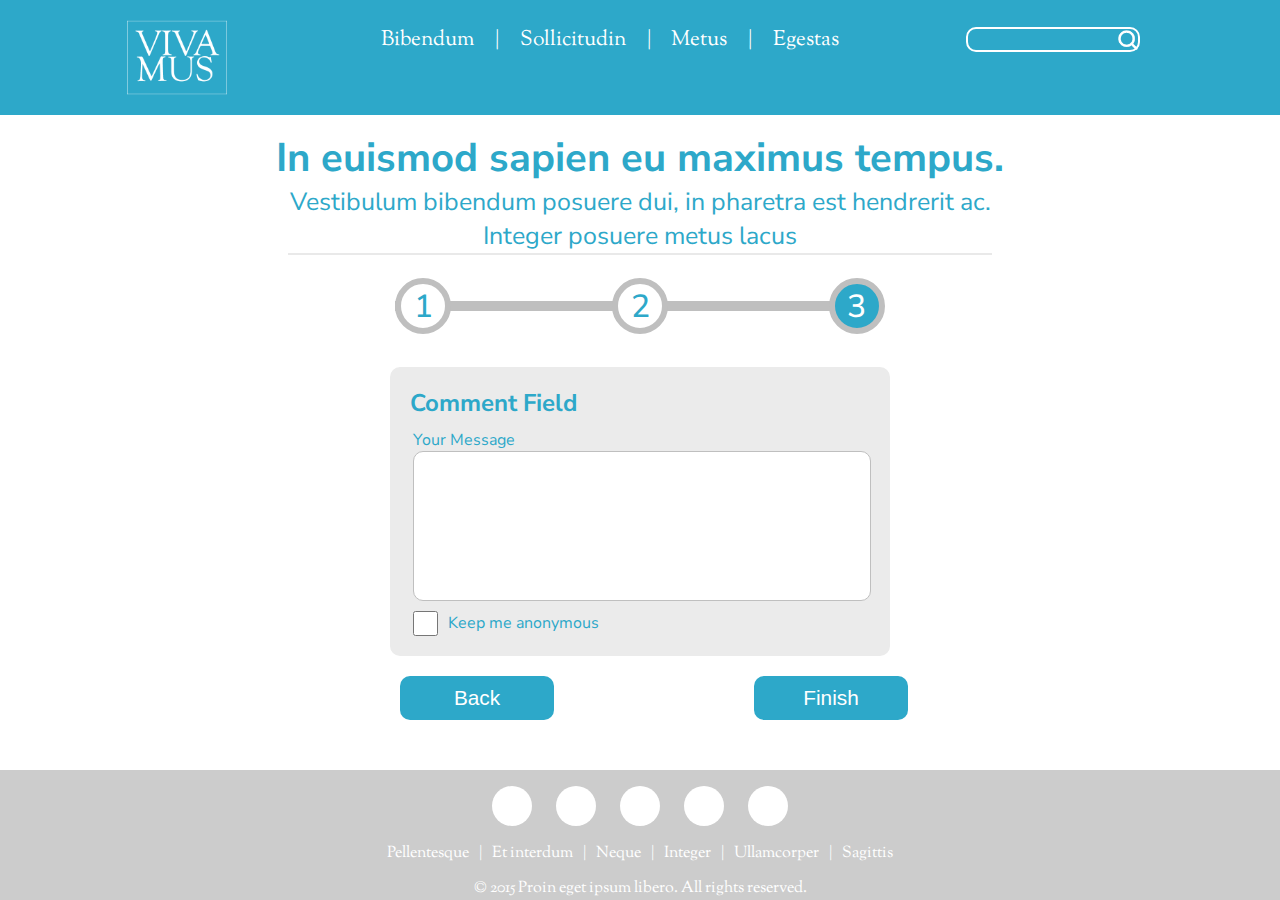
<file: comment-form.html>
<!DOCTYPE html>
<html lang="en">
<head>
    <meta charset="UTF-8">
    <meta name="viewport" content="width=device-width, initial-scale=1.0">
    <title>Comment-Field</title>
    <link rel="stylesheet" href="assets/css/comment-form.css">

</head>
<body>
    <header>
        <img src="assets/imgs/VIVA_LOGO.png" alt="Vivamus logo">

        <nav>
            <ul class="navbar">
                <li>Bibendum    </li>
                <li class="remove-later">|</li>
                <li>Sollicitudin</li>
                <li class="remove-later">|</li>
                <li>Metus</li>
                <li class="remove-later">|</li>
                <li>Egestas</li>
            </ul>
        </nav>

        <div class="search">
            <input type="text" aria-label="Search">
            <img src="assets/imgs/ICON_MAGNIFYING.png" alt="Search icon">
        </div>
    </header>

    <main>
        <section>
            <h1>In euismod sapien eu maximus tempus.</h1>
            <p>Vestibulum bibendum posuere dui, in pharetra est hendrerit ac.</p>
            <p>Integer posuere metus lacus</p>
            <hr>

            <div class="container">
                <div class="horizontalLine"></div>
                <div class="progress">
                    <div class="rounds">
                        <div class="round">
                            <h1>1</h1>
                        </div>
                        <div class="round">
                            <h1>2</h1>
                        </div>
                        <div class="round  active">
                            <h1>3</h1>
                        </div>
                    </div>
                </div>
                <div class="information-form">
                    <h2>Comment Field</h2>
                    <form action="" id="form-comme">
                        <div class="fullname">
                            <div class="input-group">
                                <label for="message">Your Message</label>
                                <input type="text" id="your-message" name="your-message" required>
                                
                                <div class="check-box">
                                    <input type="checkbox" id="keep-me" name="keep-me">
                                    <label for="keep-me">Keep me anonymous</label>
                                </div>
                               
                            </div>
                        </div>
                    </form>
                </div>
            </div>
        </section>
        <div class="button-container">
            <button type="button"  id="back" onclick="openPaymentForm()">Back</button>
            <button type="button"  id="finish" >Finish</button>
        </div>
    </main>

    <footer>
        <div class="rounds">
            <div class="round"></div>
            <div class="round"></div>
            <div class="round"></div>
            <div class="round"></div>
            <div class="round"></div>
        </div>
        <nav>
            <ul>
                <li>Pellentesque</li>
                <li>|</li>
                <li>Et interdum</li>
                <li>|</li>
                <li>Neque</li>
                <li>|</li>
                <li>Integer</li>
                <li>|</li>
                <li>Ullamcorper</li>
                <li>|</li>
                <li>Sagittis</li>
            </ul>
        </nav>
        <div class="copyright">
            <p>&copy; 2015 Proin eget ipsum libero. All rights reserved.</p>
        </div>
    </footer>
    <script src="assets/js/index.js"></script>
</body>
</html>
</file>
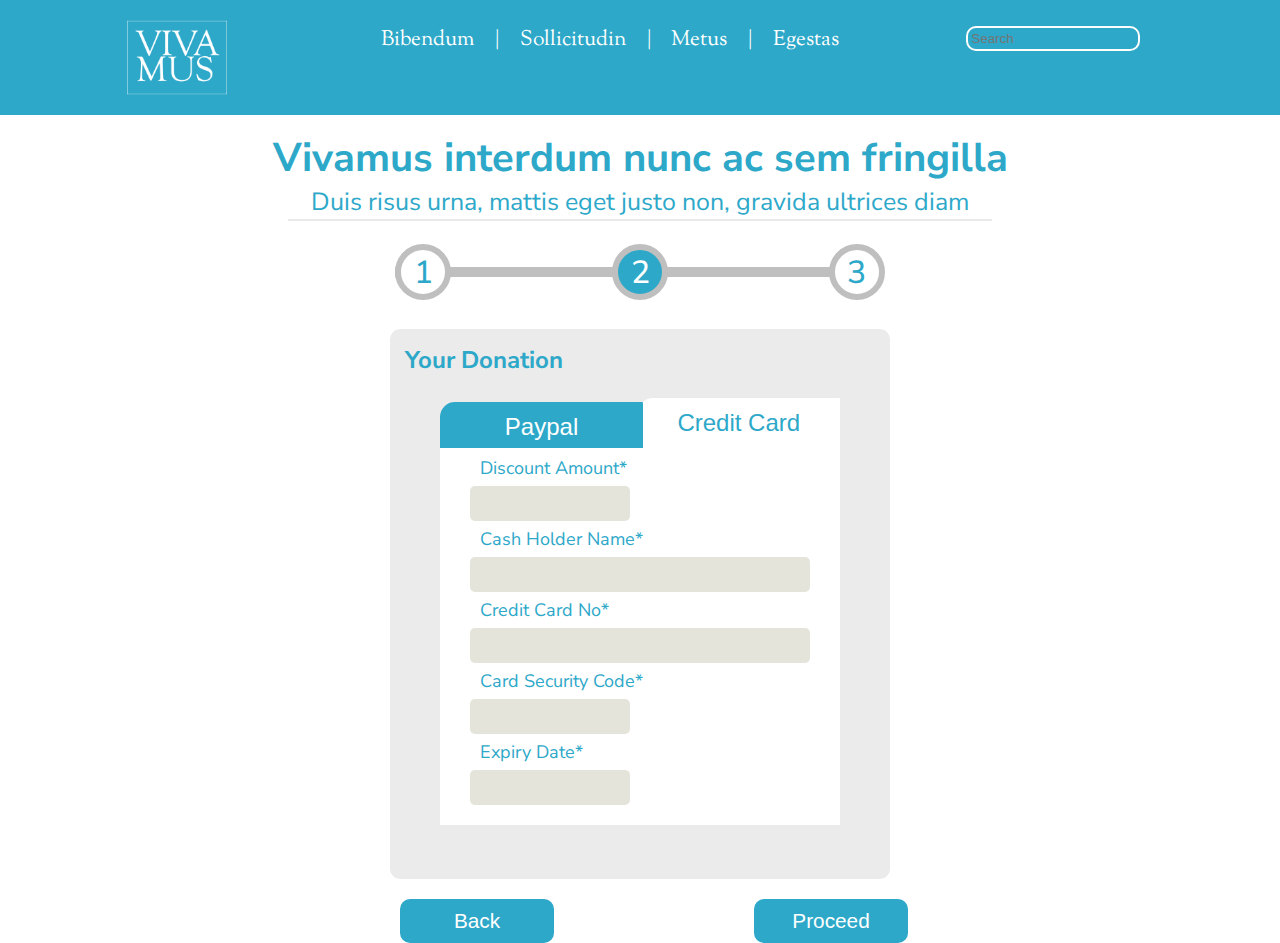
<file: payment-form.html>
<!DOCTYPE html>
<html lang="en">
<head>
    <meta charset="UTF-8">
    <meta name="viewport" content="width=device-width, initial-scale=1.0">
    <title>Payment Form</title>
    <link rel="stylesheet" href="assets/css/payment-form.css">
</head>
<body>
    <header>
        <img src="assets/imgs/VIVA_LOGO.png" alt="vivamus logo">
        <ul>
            <li>Bibendum</li>
            <li>|</li>
            <li>Sollicitudin</li>
            <li>|</li>
            <li>Metus</li>
            <li>|</li>
            <li>Egestas</li>
        </ul>
        <div class="search">
            <input type="text" placeholder="Search">
        </div>
    </header>

    <main>
        <section>
            <h1 class="header-top">Vivamus interdum nunc ac sem fringilla</h1>
            <p class="header-buttom">Duis risus urna, mattis eget justo non, gravida ultrices diam</p>
            <hr>
            <div class="container">
            <div class="horizontalLine"></div>
            <div class="progress">
                <div class="rounds">
                    <div class="round">
                        <h1>1</h1>
                    </div>
                    <div class="round active">
                        <h1>2</h1>
                    </div>
                    <div class="round">
                        <h1>3</h1>
                    </div>
                </div>
            </div>

            <div class="payment-form">
                <h2>Your Donation</h2>
                <div class="payment">
                    <button class="paypal">Paypal</button>
                    <button class="credit">Credit Card</button>
                </div>
                <form action="#" method="post">

                        <label for="discount-amount">Discount Amount*</label>
                        <input type="text" id="discount-amount" name="discount-amount" required>
                    
                        <label for="cash-holder-name">Cash Holder Name*</label>
                        <input type="text" id="cash-holder-name" name="cash-holder-name" required>
                    
                        <label for="credit-card-no">Credit Card No*</label>
                        <input type="text" id="credit-card-no" name="credit-card-no" required>
                    
                        <label for="card-security-code">Card Security Code*</label>
                        <input type="text" id="card-security-code" name="card-security-code" required>
                    
                        <label for="expiry-date">Expiry Date*</label>

                        <div>
                            <input type="text" id="expiry-date" name="expiry-date" required>
                        </div>
                        
                
                </form>
            </div>
        </div>
        <div class="button-action">
            <button type="button" class="back-button" onclick="openInformationForm()">Back</button>
            <button type="button" class="next-button" onclick="openCommentForm()">Proceed</button>    
        </div>
        </section>
    </main>
    <script src="assets/js/index.js"></script>
</body>
</html>
</file>
<file: assets/css/comment-form.css>
@import url('https://fonts.googleapis.com/css2?family=Nunito+Sans:ital,opsz,wght@0,6..12,200..1000;1,6..12,200..1000&family=Sorts+Mill+Goudy:ital@0;1&display=swap');

:root{
    --header-color: #2da8c9;
    --white-color: white;
    --footer-color: #cccccc;
    --font-color: #2da8c9;
    --button-color: #2da8c9;
    --form-color: #ebebeb;
    --gray-color: #bfbfbf;
}

*{
    margin: 0;
    padding: 0;
    box-sizing: border-box
}

body{
    font-family: 'Sorts Mill Goudy', serif;
}

/* ----- Header ----- */

header{
    display: flex;
    justify-content: space-evenly;
    align-items: center;
    background: var(--header-color);
    padding: 20px;
    width: 100%;
}

header img{
    width: 100px;
    margin-right: 3em;
}

.icons{
    position: relative;
    top: 8px;
    font-size: 2.8em;
    color: var(--white-color);
    cursor: pointer;
    display: none;
}

header #check{
    display: none;
}

header ul {
    position: relative;
    list-style-type: none;
    top: -1.1em;
    display: flex;
    flex-direction: row;
}

header ul li{
    color: var(--white-color);
    font-size: 1.3em;
    margin-right: 1em;
}

.search {
    position: relative;
    display: inline-block;
    top: -1.1em;
}

.search img {
    position: absolute;
    right: 10px;
    top: 50%;
    transform: translateY(-50%);
    width: 20px;
    height: 20px; 
    pointer-events: none; 
}

.search input[type="text"] {
    border-radius: 10px;
    border: 2px solid var(--white-color); 
    padding: 3px; 
    outline: none; 
    background-color: transparent; 
    color: var(--white-color); 
    width: min(13em, 100%);
    position: relative;
    /* top: -1.2em; */
}

.search img{
    position: absolute;
    right: -33px;
    top: 50%;
    transform: translateY(-50%);
    width: 20px;
    height: 20px; 
    cursor: pointer;
    z-index: 99;
}

/* ----- Main ----- */

main{
    color: var(--font-color);
    font-family: 'Nunito Sans', sans-serif;
}

section h1{
    /* font-size: 40px; */
    font-size: clamp(17px, 2vw + 1rem, 40px);;
    margin-top: 0.4em;
    text-align: center;
}

section p{
    text-align: center;
    font-size: clamp(19px, 2vw + 0.5rem, 25px);
}

hr{
    margin : 0 auto;
    border: none;
    height: 2px;
    width: 40%;
    background-color: #e9e9e9;
}

.progress {
    display: flex;
    justify-content: center;
    margin: 1em 0;
}

.horizontalLine{
    position: relative;
    bottom: -2.9em;
    left: 5px;
    /* width: min(90%, 600px); */
    width: 96%;
    height: 0.6em;
    background: var(--gray-color);
    z-index: -1;
}

.progress .rounds{
    display: flex;
    justify-content: space-between;
    width: 100%;
}

.progress .rounds .round{
    position: relative;
    top: -0.5em;
    width: 3.5em;
    height: 3.5em; 
    border-radius: 50%; 
    margin: 5px; 
    border: 6px solid var(--gray-color);
    background: var(--white-color);
}

.progress .rounds .round h1{
    position: relative;
    top: -0.37em;
    text-align: center;
    font-size: 2em;
    font-weight: 500;
}

.progress .round.active{
    background: var(--button-color);
}

.progress .round.active h1{
    color: var(--white-color);
}

button{
    font-size: 1.3em; 
    padding: 10px;
    width: 22%;
    background: var(--button-color);
    color: var(--white-color);
    border-radius: 10px;
    border: none;
    cursor: pointer;
} 

.container{
    margin: auto;
    width: 40%;
}

.information-form {
    background-color: var(--form-color);
    padding: 20px;
    border-radius: 10px;
    margin-top: 20px;
}

section form {
    display: flex;
    flex-direction: column;
    align-items: center;
}

.fullname {
    display: flex;
    margin-left: -100px;
    
}
#your-message {
    width: 130%;
    height: 150px;
    padding: 10px;
    border-radius: 10px;
    border: 1px solid var(--gray-color);
    font-family: 'Nunito Sans', sans-serif;
    font-size: 1em;
}

.check-box {
    display: flex;
    align-items: center;
    margin-top: 10px;
}

#keep-me {
    height: 25px;
    width: 25px;
    margin-right: 10px;
}

.button-container {
    display: flex;
    width: 700px;
    margin-top: 20px;
    margin-left: 400px;
    
}

#back {
    width: 22%;
    border-radius: 10px;
    
}

#finish {
    margin-left: 200px;
    border-radius: 10px;
    width: 22%;
}


/* ----- Footer ----- */

footer{
    background: var(--footer-color);
    display: flex;
    margin-top: 50px;
    justify-content: center;
    flex-direction: column;
    text-align: center;
    color: var(--white-color);
}

footer .rounds{
    margin-top: 1em;
    display: flex;
    flex-direction: row;
    justify-content: center;
    gap: 1.5em;
}

footer .round{
    width: 2.5em;
    height: 2.5em;
    background: var(--white-color);
    border-radius: 100%;
}

footer ul{
    list-style-type: none;
    display: flex;
    flex-direction: row;
    justify-content: center;
    gap: 10px;
    margin-top: 1em;
}

footer ul li,
footer p{
    font-size: clamp(12px, 2vw + 0.25rem, 16px);;
}

footer .copyright{
    margin-top: 1em;
    font-size: 0.8em;
}



@media (max-width: 1440px) {
    .container{
        width: 45%;
    }

    hr{
        width: 55%;
    }
    
    .input-group {
        margin-left: -20%;
    }

    #your-message {
        width: 173%;
    }


    .button-container {
        margin-left: 400px;
    }

    #finish {
        margin-left: 330px;
    }

}

@media (max-width: 1366px) {
    .container{
        width: 39%;
    }

    hr{
        width: 55%;
    }

    .input-group {
        margin-top: 10px;
        margin-left: -4%;
    }
    #your-message {
        width: 140%;
    }

    .button-container {
        margin-left: 400px;
    }

    #finish {
        margin-left: 200px;
    }
}




@media (max-width: 1024px) {
    .container{
        width: 45%;
    }

    hr{
        width: 55%;
    }
    
    .input-group {
        margin-top: 10px;
        margin-left: 4%;
    }
    #your-message {
        width: 130%;
    }

    .button-container {
        margin-left: 283px;
    }

    #finish {
        margin-left: 150px;
    }
}
</file>
<file: assets/css/payment-form.css>
@import url('https://fonts.googleapis.com/css2?family=Nunito+Sans:ital,opsz,wght@0,6..12,200..1000;1,6..12,200..1000&family=Sorts+Mill+Goudy:ital@0;1&display=swap');

:root{
    --header-color: #2da8c9;
    --white-color: white;
    --footer-color: #cccccc;
    --font-color: #2da8c9;
    --button-color: #2da8c9;
    --form-color: #ebebeb;
    --gray-color: #bfbfbf;
}

*{
    margin: 0;
    padding: 0;
    box-sizing: border-box
}

body{
    font-family: 'Sorts Mill Goudy', serif;
}

/* ----- Header ----- */

header{
    display: flex;
    justify-content: space-evenly;
    align-items: center;
    background: var(--header-color);
    padding: 20px;
    width: 100%;
}

header img{
    width: 100px;
    margin-right: 3em;
}

.icons{
    position: relative;
    top: 8px;
    font-size: 2.8em;
    color: var(--white-color);
    cursor: pointer;
    display: none;
}

header #check{
    display: none;
}

header ul {
    position: relative;
    list-style-type: none;
    top: -1.1em;
    display: flex;
    flex-direction: row;
}

header ul li{
    color: var(--white-color);
    font-size: 1.3em;
    margin-right: 1em;
}

.search {
    position: relative;
    display: inline-block;
    top: -1.1em;
}

.search img {
    position: absolute;
    right: 10px;
    top: 50%;
    transform: translateY(-50%);
    width: 20px;
    height: 20px; 
    pointer-events: none; 
}

.search input[type="text"] {
    border-radius: 10px;
    border: 2px solid var(--white-color); 
    padding: 3px; 
    outline: none; 
    background-color: transparent; 
    color: var(--white-color); 
    width: min(13em, 100%);
    position: relative;
    /* top: -1.2em; */
}

.search img{
    position: absolute;
    right: -33px;
    top: 50%;
    transform: translateY(-50%);
    width: 20px;
    height: 20px; 
    cursor: pointer;
    z-index: 99;
}

/* ----- Main ----- */

main{
    color: var(--font-color);
    font-family: 'Nunito Sans', sans-serif;
}

section h1{
    /* font-size: 40px; */
    font-size: clamp(17px, 2vw + 1rem, 40px);;
    margin-top: 0.4em;
    text-align: center;
}

section p{
    text-align: center;
    font-size: clamp(19px, 2vw + 0.5rem, 25px);
}

hr{
    margin : 0 auto;
    border: none;
    height: 2px;
    width: 40%;
    background-color: #e9e9e9;
}

.progress {
    display: flex;
    justify-content: center;
    margin: 1em 0;
}

.horizontalLine{
    position: relative;
    bottom: -2.9em;
    left: 5px;
    /* width: min(90%, 600px); */
    width: 96%;
    height: 0.6em;
    background: var(--gray-color);
    z-index: -1;
}

.progress .rounds{
    display: flex;
    justify-content: space-between;
    width: 100%;
}

.progress .rounds .round{
    position: relative;
    top: -0.5em;
    width: 3.5em;
    height: 3.5em; 
    border-radius: 50%; 
    margin: 5px; 
    border: 6px solid var(--gray-color);
    background: var(--white-color);
}

.progress .rounds .round h1{
    position: relative;
    top: -0.37em;
    text-align: center;
    font-size: 2em;
    font-weight: 500;
}

.progress .round.active{
    background: var(--button-color);
}

.progress .round.active h1{
    color: var(--white-color);
}

button{
    font-size: 1.3em; 
    padding: 10px;
    width: 25%;
    background: var(--button-color);
    color: var(--white-color);
    border-radius: 10px;
    border: none;
    cursor: pointer;
} 

.container{
    margin: auto;
    width: 40%;
}
.payment-form {
    background: var(--form-color);
    border-radius: 10px;
    width: 500px;
    height: 550px;
    margin: 0 auto;
    padding: 15px;
}

.payment-form input {
    border: none;
    padding: 10px;
    background-color: var(--input-bg-color);
    border-radius: 5px;
}

.form-group {
    margin-bottom: 1em;
}

section form {
    display: flex;
    flex-direction: column;
    justify-content: center;
    padding: 10px 30px 20px 30px;
    gap: 0.5em;
}

form {
    position: relative;
    background-color: white;
    margin-left: 35px;
    margin-top: -5px;
    width: 400px;
}

.payment {
    display: flex;
    margin-top: 20px;
    margin-left: 35px;
    height: 11%;
    width: 85%;
}

.payment button {
    padding: 10px 20px;
    font-size: x-large;
    width: 55%;
    border-top-left-radius: 15px;
    border-top-right-radius: 1px;
    border-bottom-right-radius: 1px;
    border-bottom-left-radius: 1px;

}

button.paypal {
    position: relative;
    height: 90%;
    margin-top: 6px;
    margin-right: -5px;
    background: var(--button-color);
    color: var(--white-color);
}   


button.credit {
    height: 90%;
    margin-top: 2px;    
    background-color: var(--white-color);
    color: var(--button-color);
}

.button-action {
    display: flex;
    width: 700px;
    margin-top: 20px;
    margin-left: 400px;
    
}

.back-button {
    width: 22%;
    border-radius: 10px;
    
}

.next-button {
    margin-left: 200px;
    border-radius: 10px;
    width: 22%;
}

#discount-amount ,
#card-security-code,
#expiry-date
{
    width: 160px;
}

label {
    font-size: large;
    margin-top: -2px;
    margin-left: 10px;
}

input {
    margin-top: -2px;
}

#discount-amount,#cash-holder-name,#credit-card-no,
#card-security-code,#expiry-date {
    background-color: rgb(228, 228, 219);
}



/*------------Media-----------------*/

@media (max-width: 1440px) {
    .container{
        width: 37%;
    }

    hr{
        width: 55%;
    }
    .form-container{
        padding: 15px 30px 20px;
    }

    .button-action {
        margin-left: 465px;
    }
}


@media (max-width: 1366px) {
    .container{
        width: 39%;
    }

    hr{
        width: 55%;
    }
    .form-container{
        padding: 15px 30px 20px;
    }

    .button-action {
        margin-left: 400px;
    }
}

@media (max-width: 1024px) {
    .container{
        width: 39%;
    }

    hr{
        width: 55%;
    }

    .button-action {
        margin-left: 257px;
    }
}

@media (max-width: 1224px) {
    .container{
        width: 50%;
    }

    hr{
        width: 55%;
    }
 
}
</file>
